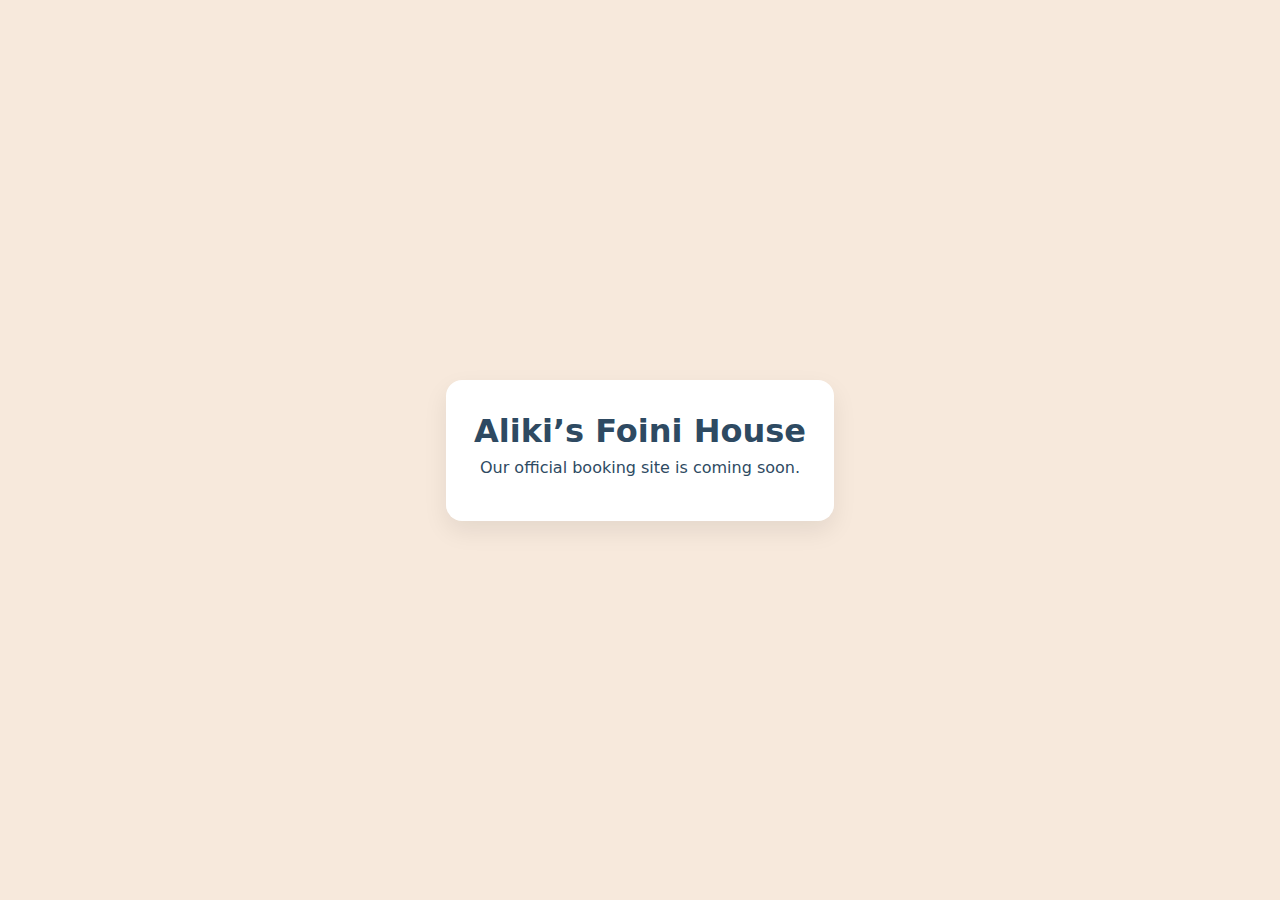
<file: index.html>
<!DOCTYPE html>
<html lang="en">
<head>
  <meta charset="utf-8" />
  <meta name="viewport" content="width=device-width, initial-scale=1" />
  <title>Aliki's Foini House</title>
  <style>
    body{margin:0;font-family:Inter,system-ui,-apple-system,Segoe UI,Roboto,Arial,sans-serif;background:#F7E9DC;color:#2E4A62;display:grid;place-items:center;min-height:100vh}
    .card{padding:32px 28px;border-radius:16px;background:#fff;box-shadow:0 10px 25px rgba(0,0,0,.08);text-align:center}
    h1{margin:0 0 8px 0}
    p{margin:0 0 12px 0}
  </style>
</head>
<body>
  <div class="card">
    <h1>Aliki’s Foini House</h1>
    <p>Our official booking site is coming soon.</p>
  </div>
</body>
</html>
</file>
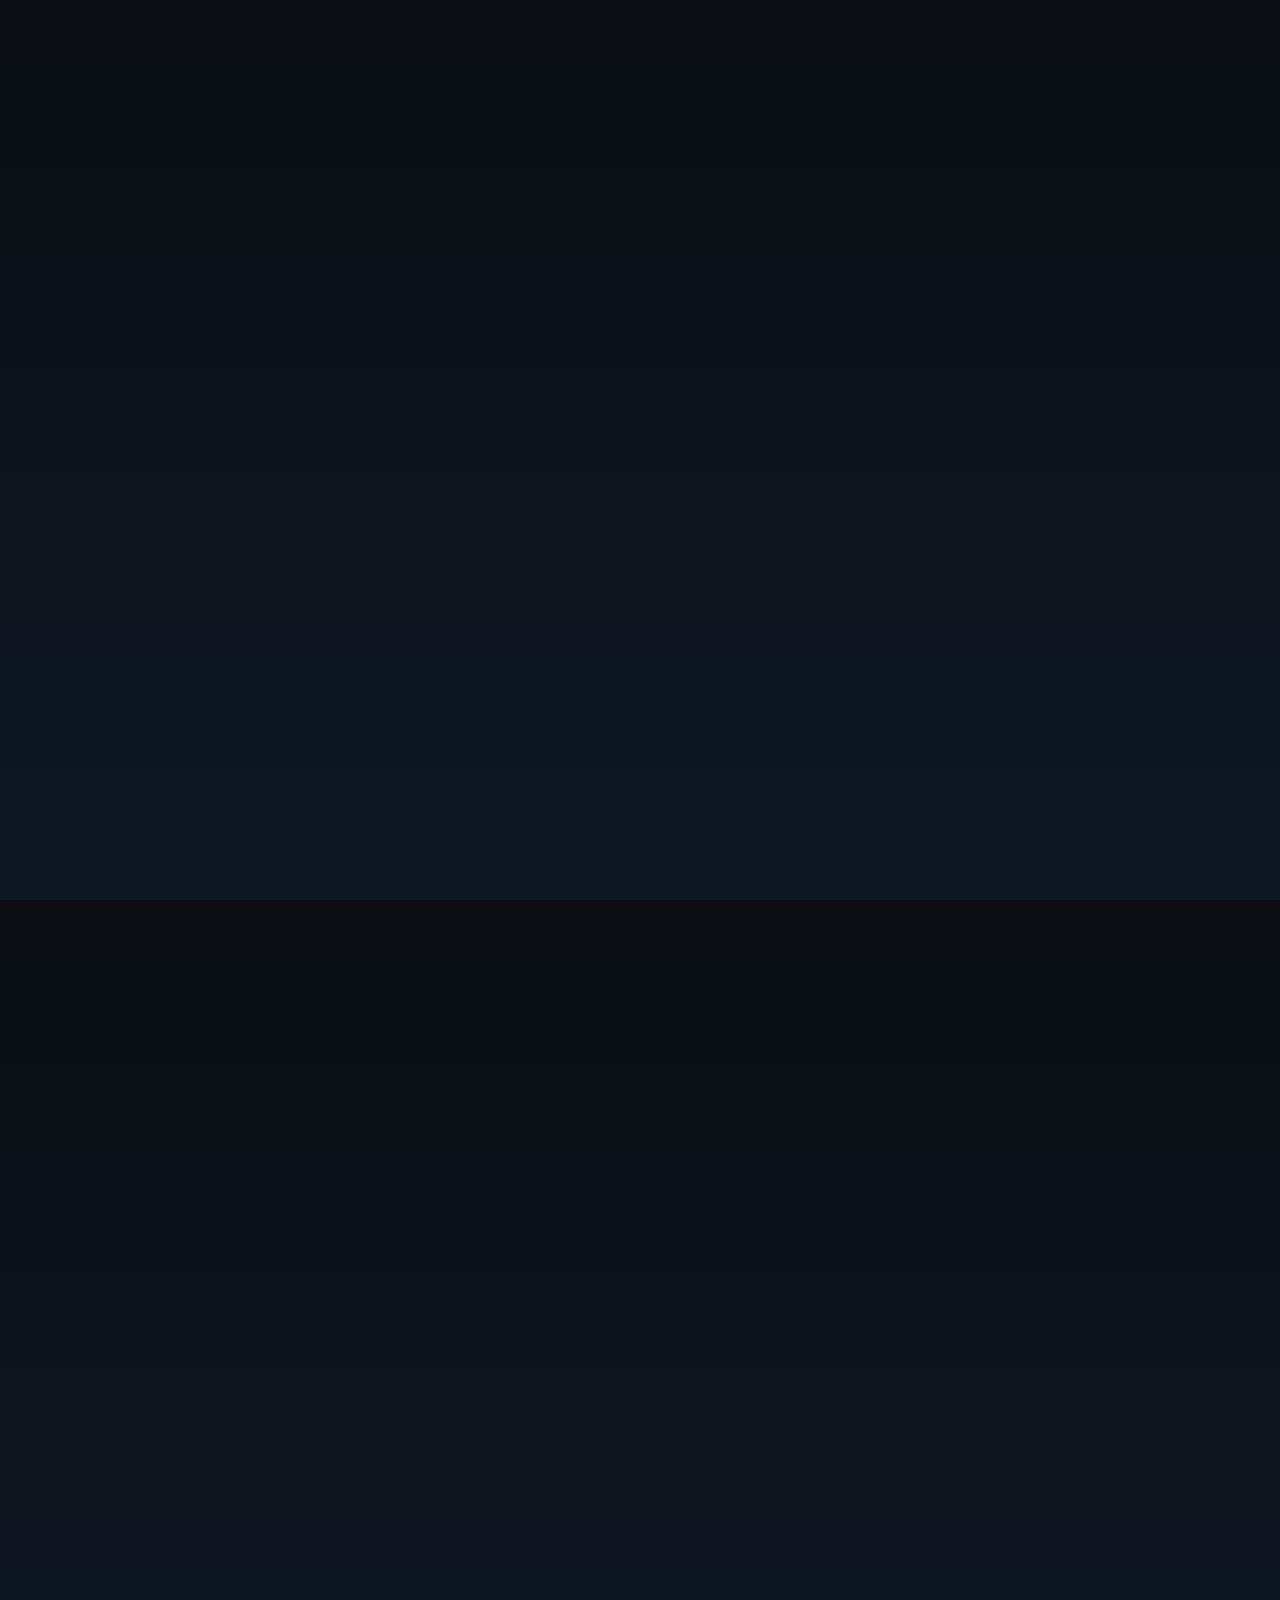
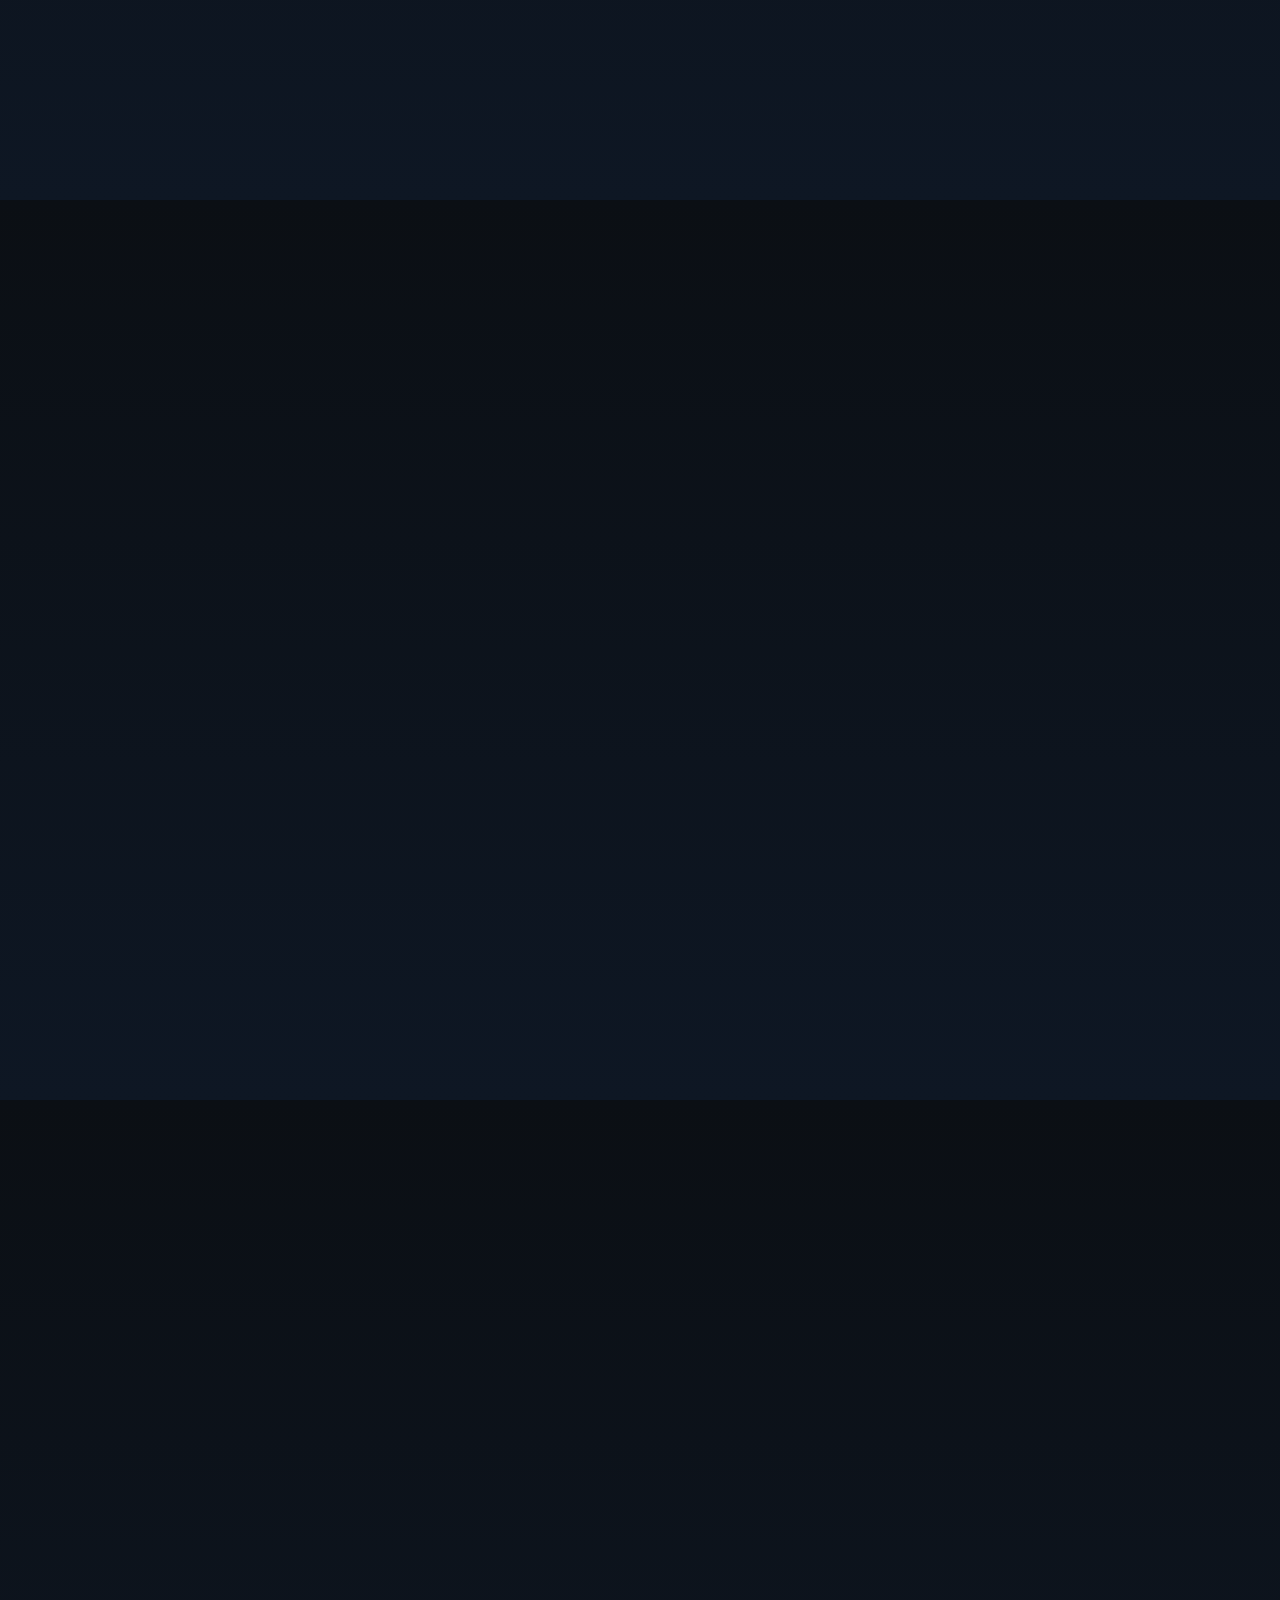
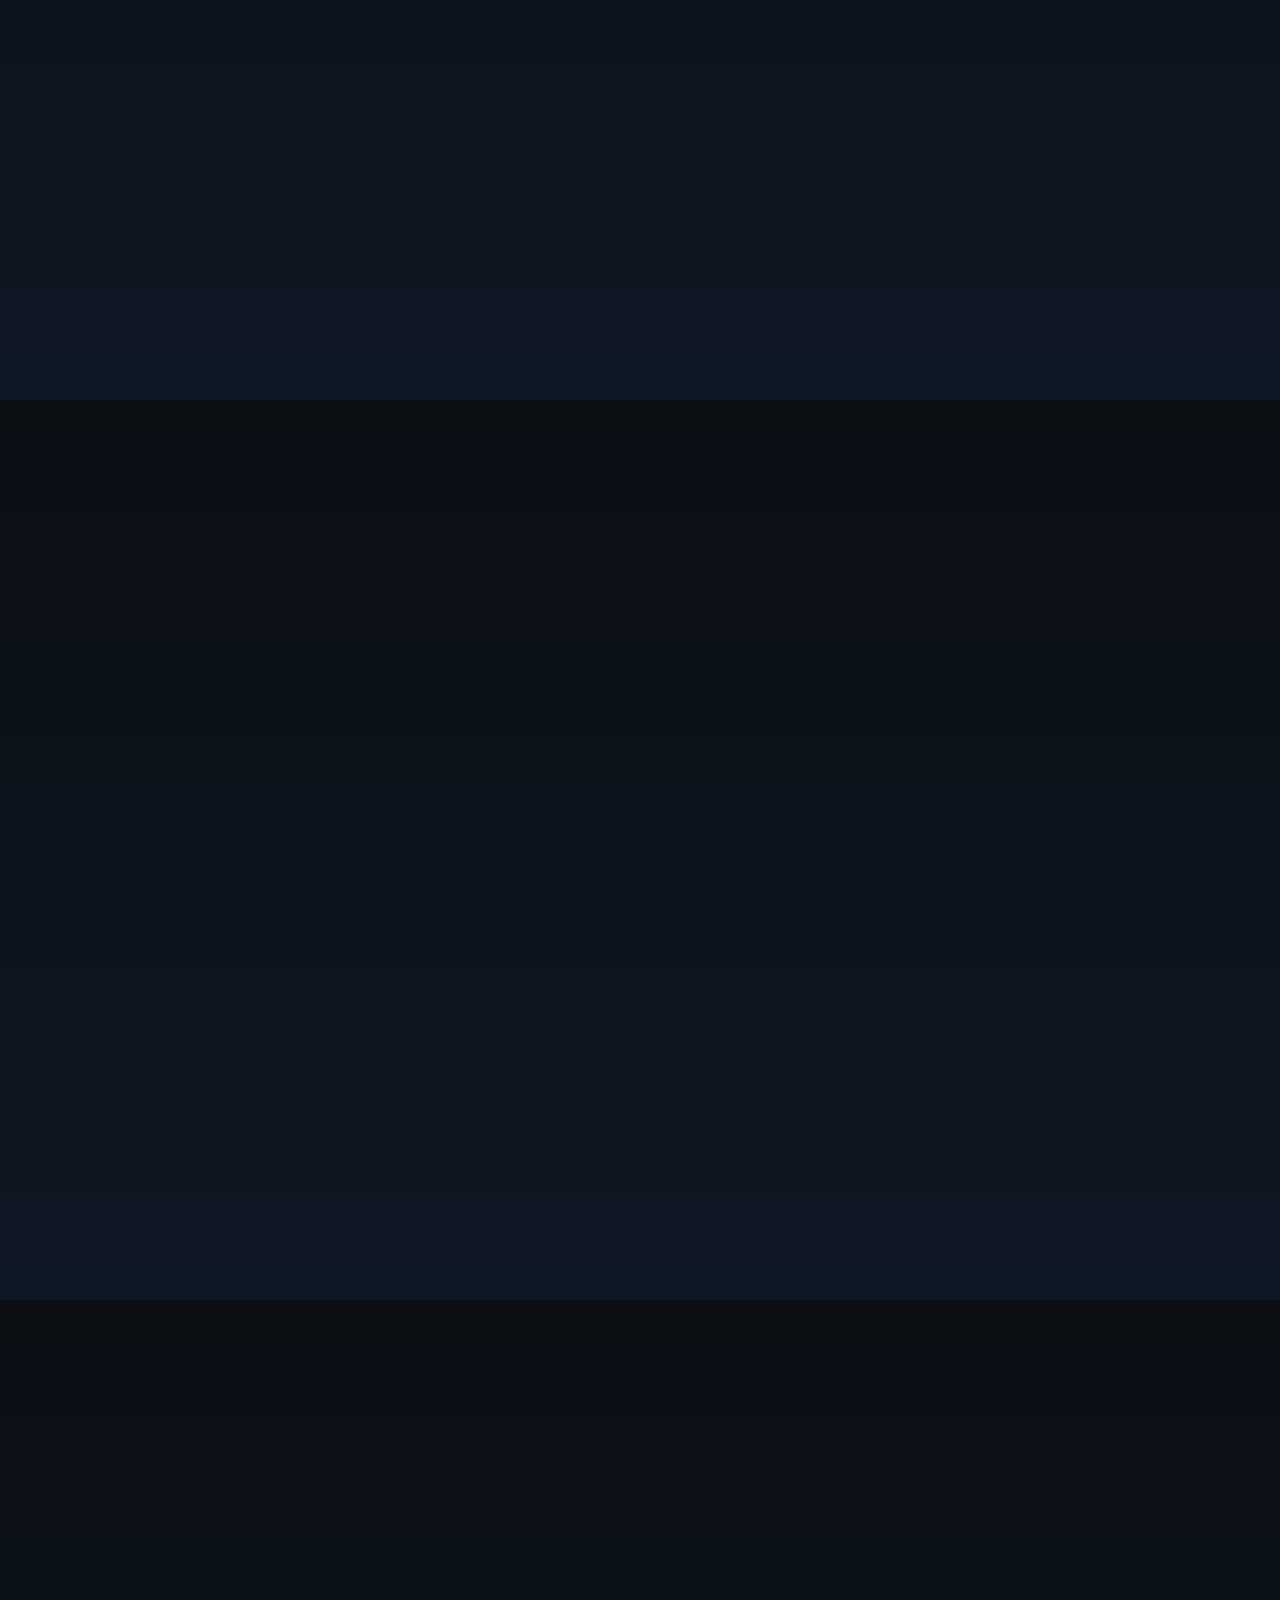
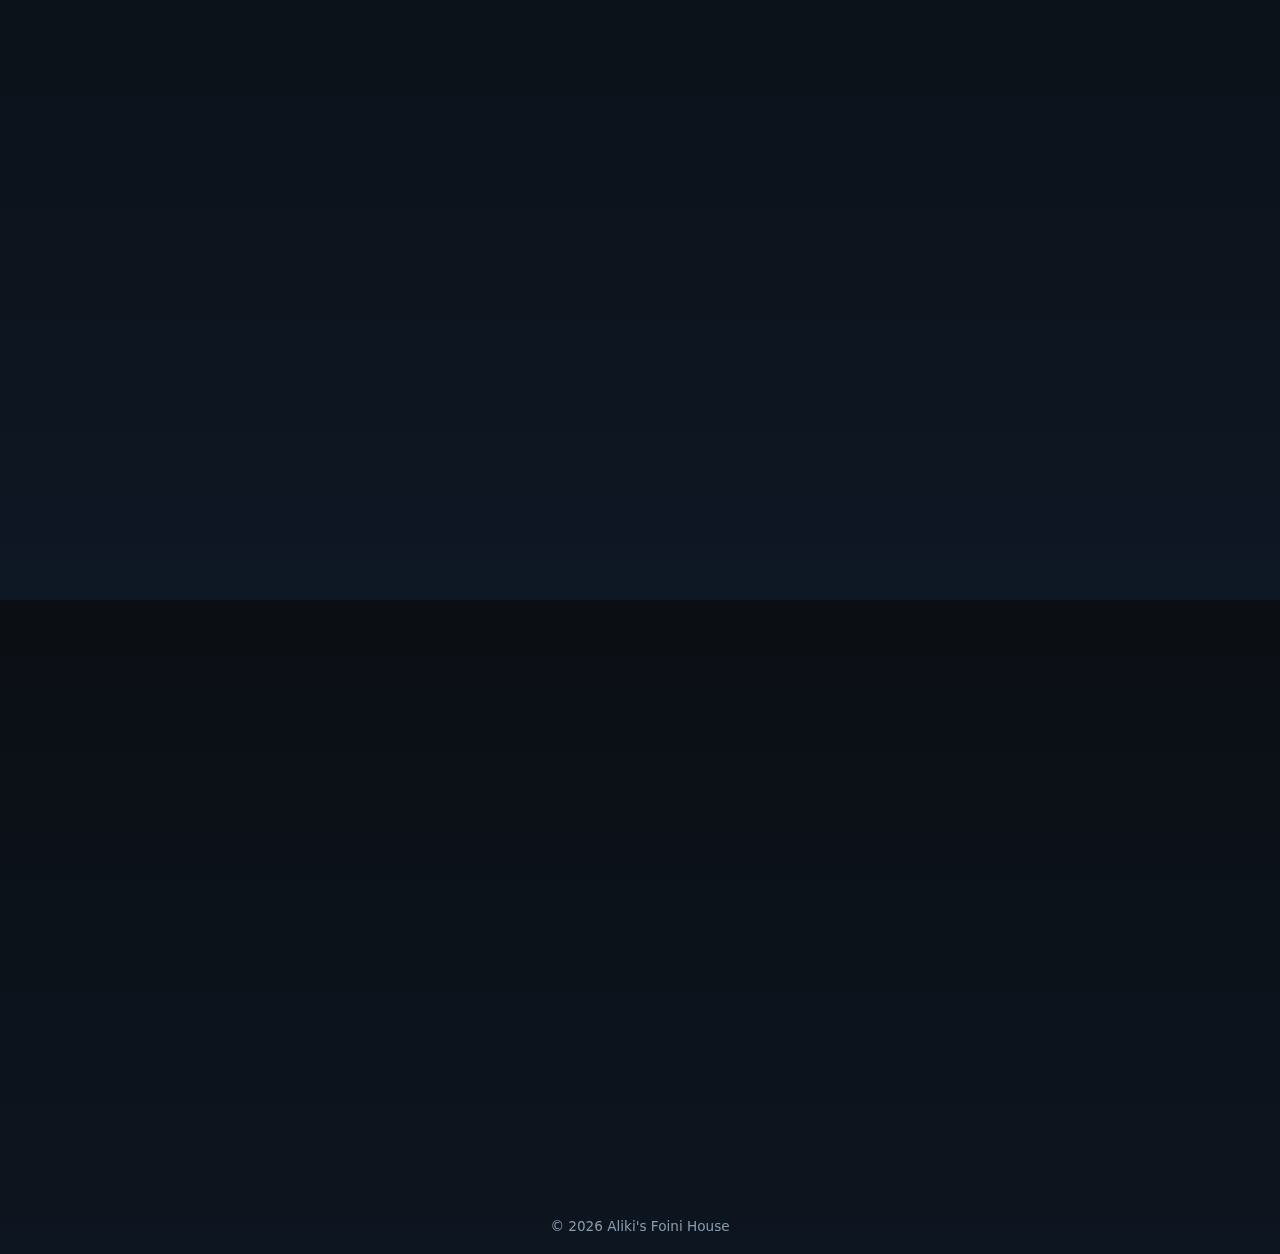
<file: public/index.html>
<!DOCTYPE html>
<html lang="en">
<head>
  <meta charset="utf-8" />
  <meta http-equiv="Content-Security-Policy"
      content="
        default-src 'self';
        img-src 'self' data: https:;
        style-src 'self' 'unsafe-inline' https://fonts.googleapis.com;
        font-src https://fonts.gstatic.com;
        script-src 'self' 'unsafe-inline';
        connect-src 'self' https://www.googleapis.com;
        frame-src https://calendar.google.com;">
  <meta name="viewport" content="width=device-width, initial-scale=1" />
  <title>Aliki's Foini House — Welcome</title>
  <meta name="description" content="Warm, family-run stay in Foini. See availability and book your visit." />
  <link rel="preconnect" href="https://fonts.googleapis.com">
  <link rel="preconnect" href="https://fonts.gstatic.com" crossorigin>
  <link href="https://fonts.googleapis.com/css2?family=Inter:wght@300;400;600;700&display=swap" rel="stylesheet">
  <link rel="stylesheet" href="assets/styles.css">
  <link rel="icon" href="assets/favicon.svg" type="image/svg+xml">
  <style>
    .external-links-inline {
      display: inline-flex;
      gap: 12px;
      margin-left: 20px;
      vertical-align: middle;
    }
    .external-links-inline a {
      padding: 4px 10px;
      border-radius: 20px;
      background: var(--brand);
      color: #000;
      font-weight: 600;
      font-size: 0.85rem;
      text-decoration: none;
      transition: background .2s ease, color .2s ease;
    }
    .external-links-inline a:hover {
      background: var(--accent-warm);
      color: #fff;
    }
  </style>
</head>
<body>
  <div class="container">

    <!-- ✅ Shared navigation -->
    <div id="nav-placeholder"></div>
    <script src="src/ui/nav.js"></script>

    <section class="hero fade-in section">
      <div class="media" role="img" aria-label="Exterior view of Aliki's Foini House"></div>
      <div class="copy">
        <h2>Stay at Aliki's Foini House</h2>
        <p class="muted">
          Peaceful, cozy, and close to nature. Perfect for couples, families, and small groups.
          Walk to waterfalls and traditional tavernas.
        </p>
        <div class="badges">
          <span class="badge">Wi-Fi</span>
          <span class="badge">Fireplace</span>
          <span class="badge">Electrical Heating Units</span>
          <span class="badge">Air-conditioning</span>
          <span class="badge-orange">Free Public Parking</span>
          <span class="badge-orange">Center of the Village</span>
          <span class="badge">Flat-Screen TV</span>  
          <span class="badge">Private Bathroom</span>
          <span class="badge">Kitchenette</span>
          <span class="badge-orange">Yard with BBQ</span>
          <span class="badge-orange">Fire-extinguishers</span>
          <span class="badge">CCTV outside of property</span>
        </div>
        <div class="cta">
          <a class="btn glow" href="booking.html">Check Availability & Book</a>
          <a class="btn" href="#availability">See Calendar</a>
        </div>
      </div>
    </section>

    <section class="card section fade-in">
      <header>
        <h2>
          About the House ⬇️➡️
          <!-- ✅ External links styled as buttons -->
          <span class="external-links-inline">
            <a href="https://maps.app.goo.gl/nEr3aF83xcKFFmax8?g_st=a" target="_blank" rel="noopener">📍 Google Maps</a>
            <a href="https://youtu.be/fVWs0uyL71I?si=SnHRh7PL1_xyhu4i" target="_blank" rel="noopener">▶️ Video Tour</a>
          </span>
        </h2>
      </header>
      <div class="content about-grid">

        <div class="about-gallery">
          <figure class="about-photo">
            <img src="assets/alikhs.jpg" loading="lazy">
            <figcaption>Welcome to Foini — a charming mountain village where nature meets tradition!</figcaption>
          </figure>

          <figure class="about-photo">
            <img src="assets/entrance.jpg" loading="lazy">
            <figcaption>Your cozy escape — Aliki's House, where comfort greets you at the gate</figcaption>
          </figure>
        </div>

        <div>
          <div class="section-block">
            <h3 class="muted">📍 Location</h3>
            <p class="muted">Close to the heart of Foini village…</p>
            <ul class="muted feature-list">
              <li>Small supermarkets, cafés & tavernas around the village</li>
              <li>AlfaMega supermarket ≈ 13 minutes by car</li>
              <li>Plenty of public parking nearby</li>
              <li>Quiet area, yet close to the village center</li>
            </ul>
          </div>

          <div class="section-block">
            <h3 class="muted">🗺 Nearby & Distances</h3>
            <ul class="muted feature-list">
              <li>Kato Platres & Rope Park: ≈ 3 minutes</li>
              <li>Troodos Square: ≈ 15 minutes</li>
              <li>Chantara Waterfall: ≈ 5 minutes by car</li>
              <li>Historic UNESCO stone bridge: &lt; 1 minute walk</li>
            </ul>
          </div>

          <div class="section-block">
            <h3 class="muted">⛰ The House & Amenities (≈ 80 m²)</h3>
            <p class="muted">Furnished home with mountain views…</p>
            <ul class="muted feature-list columns">
              <li>Fireplace</li><li>BBQ area</li><li>Grapevine-shaded yard</li><li>Flat-screen TV</li>
              <li>Kitchenette</li><li>Coffee machine</li><li>Gas + electric cooker</li><li>Fridge</li>
              <li>Washing machine</li><li>Brand-new A/C</li><li>Central heating</li><li>Private bathroom</li>
              <li>Public parking nearby</li><li>Quiet neighbours</li><li>Fire extinguishers</li><li>CCTV (exterior)</li>
            </ul>
          </div>

          <div class="section-block">
            <h3 class="muted">🗒 Utilities</h3>
            <p class="muted">Potable water sourced from the mountain river.</p>
          </div>

          <div class="section-block">
            <h3 class="muted">💳 Access</h3>
            <p class="muted">Self check-in via lockbox. Code provided before arrival.</p>
          </div>

          <div class="section-block">
            <h3 class="muted">📲 Contact details</h3>
            <p class="muted">Alice Christou, +357-99087980<br>Email: alicechristou30@yahoo.com</p>
          </div>
        </div>
      </div>
    </section>

    <section class="section fade-in">
      <h3>Gallery</h3>
      <div class="gallery" aria-label="Photo gallery">
        <div class="thumb"><img src="assets/image_1.jpg" alt="Veranda"></div>
        <div class="thumb"><img src="assets/image_2.jpg" alt="Image 3"></div>
        <div class="thumb"><img src="assets/image_3.jpg" alt="Image 4"></div>
        <div class="thumb"><img src="assets/image_4.jpg" alt="Image 6"></div>
        <div class="thumb"><img src="assets/image_5.jpg" alt="Image 5"></div>
        <div class="thumb"><img src="assets/image_6.jpg" alt="Image 7"></div>
        <div class="thumb"><img src="assets/image_7.jpg" alt="Aliki’s House — interior 1" loading="lazy"></div>
        <div class="thumb"><img src="assets/image_8.jpg" alt="Aliki’s House — interior 2" loading="lazy"></div>
        <div class="thumb"><img src="assets/image_9.jpg" alt="Bedroom" loading="lazy"></div>
        <div class="thumb"><img src="assets/image_10.jpg" alt="Kitchenette" loading="lazy"></div>
        <div class="thumb"><img src="assets/image_11.jpg" alt="Yard & BBQ" loading="lazy"></div>
        <div class="thumb"><img src="assets/image_12.jpg" alt="Village view" loading="lazy"></div>
      </div>
    </section>

    <section class="section fade-in" id="availability">
      <h3>Availability (Read-only)</h3>
      <div class="calendar-wrap">
        <iframe 
          src="https://calendar.google.com/calendar/embed?src=12d83c400cfde66e595091c3de709ebe845cfadcb3b80022c22f1130fac1a281%40group.calendar.google.com&ctz=Asia/Nicosia" 
          style="border:0" 
          width="100%" 
          height="600" 
          frameborder="0" 
          scrolling="no">
        </iframe>
      </div>
      <div class="cta" style="margin-top:12px">
        <a class="btn" href="booking.html">Open Booking Page</a>
      </div>
    </section>

    <footer class="site fade-in" role="contentinfo">
      © <span id="year"></span> Aliki's Foini House
    </footer>
  </div>

  <script>
    document.getElementById('year').textContent = new Date().getFullYear();
  </script>
</body>
</html>
</file>
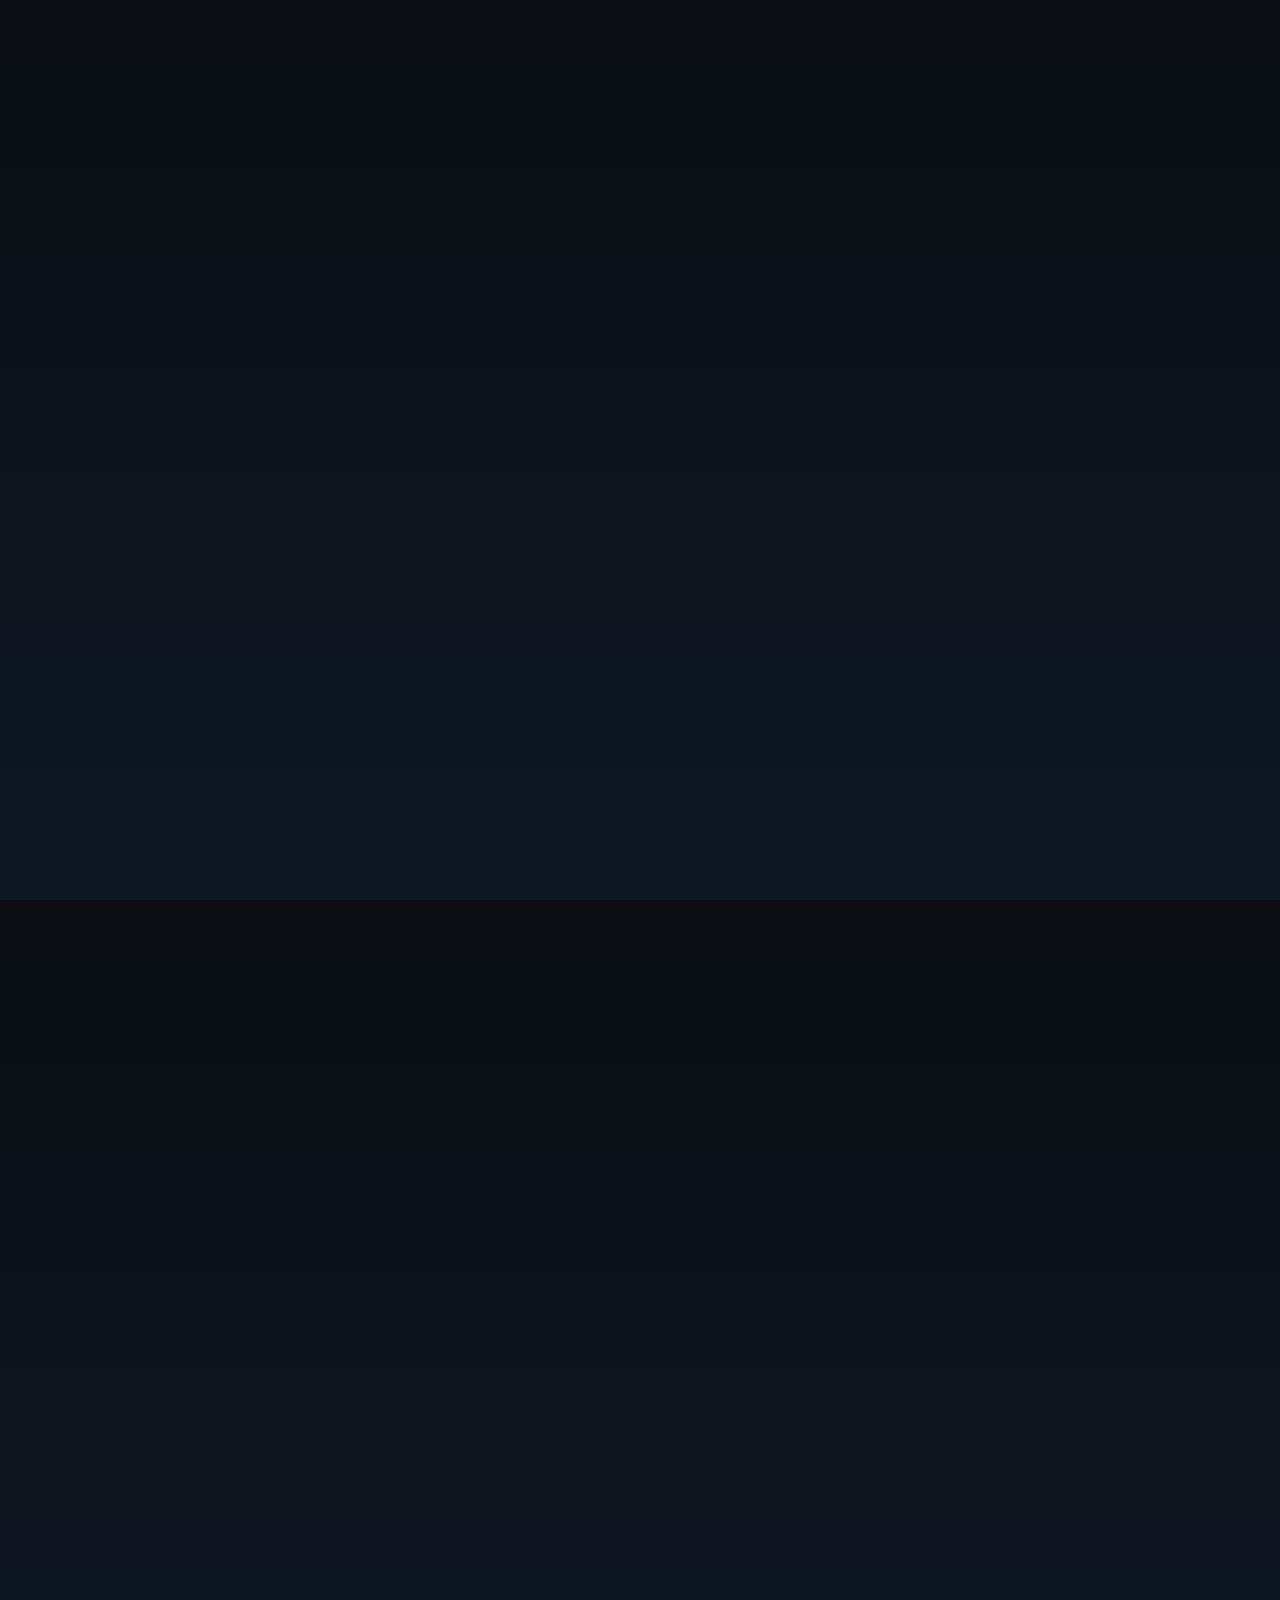
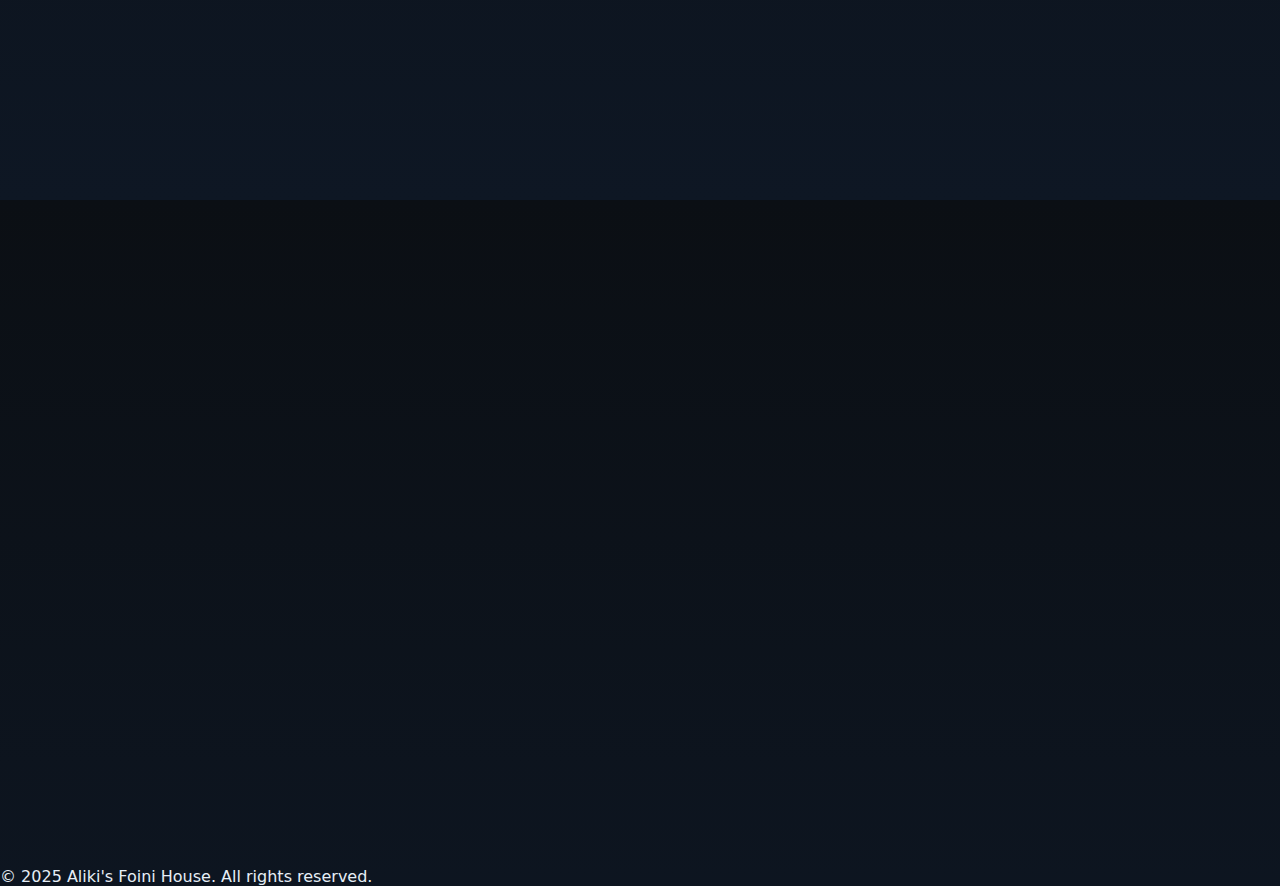
<file: public/about.html>
<!DOCTYPE html>
<html lang="en">
<head>
  <meta charset="utf-8" />
  <meta name="robots" content="noindex, nofollow">
  <meta http-equiv="Content-Security-Policy"
        content="
          default-src 'self';
          img-src 'self' data: https:;
          style-src 'self' 'unsafe-inline' https://fonts.googleapis.com;
          font-src https://fonts.gstatic.com;
          script-src 'self' 'unsafe-inline';
          connect-src 'self' https://www.googleapis.com;
          frame-src https://calendar.google.com;">
  <meta name="viewport" content="width=device-width, initial-scale=1" />
  <title>About Us — Aliki's Foini House</title>
  <link rel="stylesheet" href="assets/styles.css" />
  <style>
    .about-section {
      margin: 50px auto;
      max-width: 1100px;
      background: var(--card);
      border-radius: 16px;
      box-shadow: 0 6px 20px rgba (0,0,0,.15);
    }
    .about-section h2 {
      font-size: 2rem;
      padding: 30px;
      margin-bottom: 20px;
      color: var(--brand);
      text-align: center;
    }
    .about-section p {
      font-size: 1.1rem;
      line-height: 1.8;
      margin-bottom: 18px;
      text-align: justify;
    }

    /* Reviews gallery */
    .reviews {
      margin-top: 40px;
    }
    .reviews h3 {
      font-size: 1.6rem;
      margin-bottom: 20px;
      color: var(--brand);
      text-align: center;
    }
    .review-gallery {
      display: grid;
      grid-template-columns: repeat(auto-fit,minmax(260px,1fr));
      gap:20px;
      margin-top:24px;
    }
    .review-gallery img {
      width: 100%;
      height: auto;
      border-radius: 12px;
      box-shadow:0 6px 18px rgba(0,0,0,.2);
      background: #fff;
      display: block;
    }
    .review-gallery img:hover {
      transform: scale(1.03);
    }
  </style>
</head>
<body>
  <!-- ✅ Shared nav -->
  <div id="nav-placeholder"></div>
  <script src="src/ui/nav.js"></script>

  <main class="content">
    <section class="about-section fade-in card">
      <h2>About Us</h2>
      <p><strong>The Christou family!</strong> Your hosts: Alice and Afxentis, we live in Larnaca, although we have the mountains in our veins...</p>

      <p>We were searching for a small but solid property, affordable, with plenty of tourist activities nearby so we could keep our 2 children entertained, good neighbours and friendly villagers — and we are blessed to have found our Foini escape...</p>

      <p>Every time we arrive at Foini, we get a full recharge from the air of the mountains, people, nature and we are captivated by the beauty of the untouched countryside...</p>

      <p>Exceptionally peaceful and ideal for up to 4 guests, small families or couples that just want their own space for a while.</p>

      <p>We have so much enjoyed welcoming guests and have been thrilled to know they have felt the peace and recharging of Foini and depart with such fond memories...</p>

      <p>We know that being here is our destiny and we hope you will decide to join us.</p>
    </section>

    <section class="reviews fade-in card">
      <h3>What Our Guests Say</h3>
      <div class="review-gallery">
        <!-- Replace these with your 13–14 review images -->
        <img src="assets/reviews/rev_1.jpg" alt="Guest review 1">
        <img src="assets/reviews/rev_2.jpg" alt="Guest review 2">
        <img src="assets/reviews/rev_3.jpg" alt="Guest review 3">
        <img src="assets/reviews/rev_4.jpg" alt="Guest review 4">
        <img src="assets/reviews/rev_5.jpg" alt="Guest review 5">
        <img src="assets/reviews/rev_6.jpg" alt="Guest review 6">
        <img src="assets/reviews/rev_7.jpg" alt="Guest review 7">
        <img src="assets/reviews/rev_8.jpg" alt="Guest review 8">
        <img src="assets/reviews/rev_9.jpg" alt="Guest review 9">
        <img src="assets/reviews/rev_10.jpg" alt="Guest review 10">
        <img src="assets/reviews/rev_11.jpg" alt="Guest review 11">
        <img src="assets/reviews/rev_12.jpg" alt="Guest review 12">
        <img src="assets/reviews/rev_13.jpg" alt="Guest review 13">
        <img src="assets/reviews/rev_14.jpg" alt="Guest review 14">
        <img src="assets/reviews/rev_15.jpg" alt="Guest review 15">
        <img src="assets/reviews/rev_16.jpg" alt="Guest review 16">
        
      </div>
    </section>
  </main>

  <footer class="footer">
    <p>&copy; 2025 Aliki's Foini House. All rights reserved.</p>
  </footer>
</body>
</html>
</file>
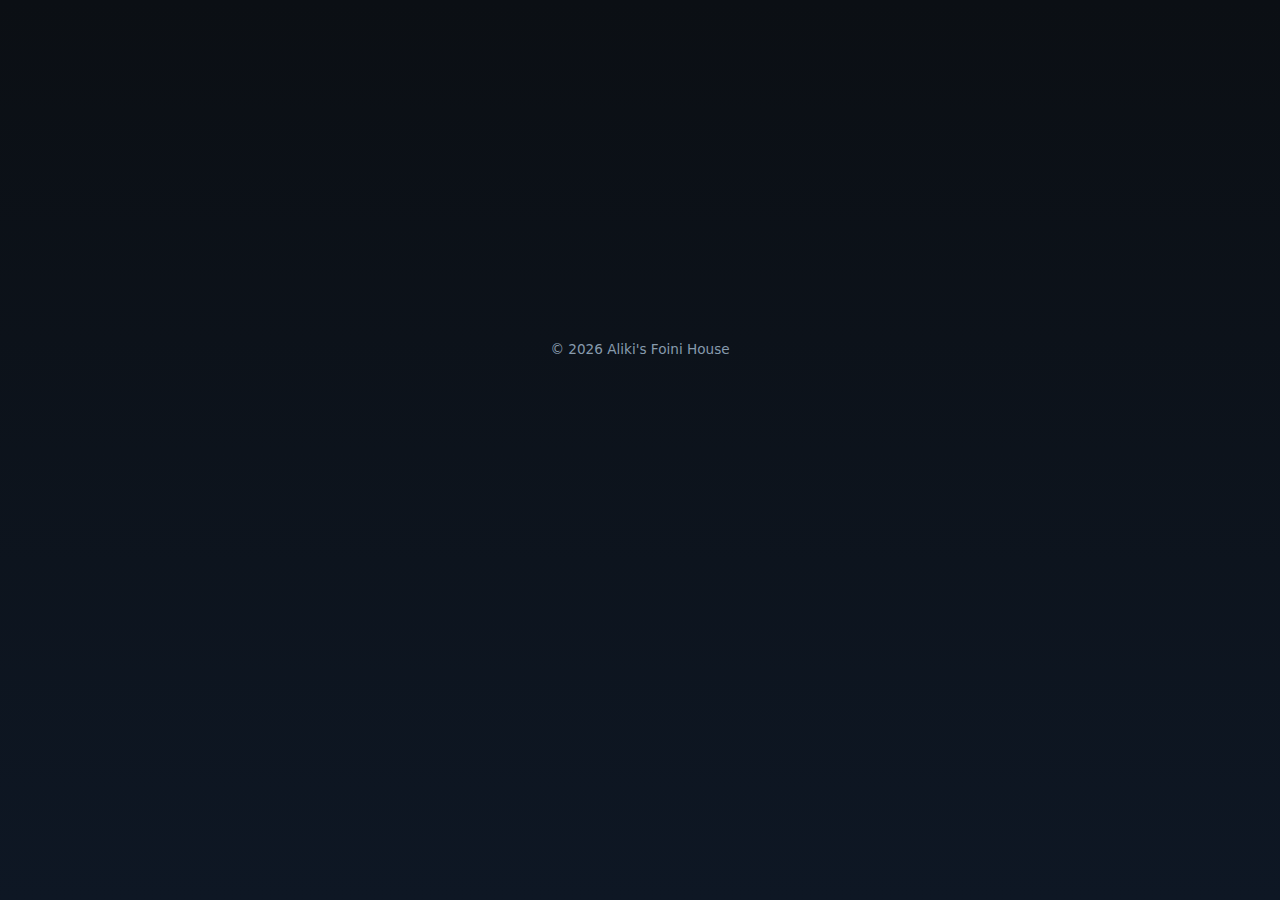
<file: public/booking-confirmation.html>
<!DOCTYPE html>
<html lang="en">
<head>
  <meta charset="utf-8" />
  <meta name="robots" content="noindex, nofollow">
  <meta http-equiv="Content-Security-Policy"
      content="
        default-src 'self';
        img-src 'self' data: https:;
        style-src 'self' 'unsafe-inline' https://fonts.googleapis.com;
        font-src https://fonts.gstatic.com;
        script-src 'self' 'unsafe-inline';
        connect-src 'self' https://www.googleapis.com;
        frame-src https://calendar.google.com;">
  <meta name="viewport" content="width=device-width, initial-scale=1" />
  <title>Booking Confirmation — Aliki's Foini House</title>
  <meta name="description" content="Your booking request has been received by Aliki's Foini House." />
  <link rel="preconnect" href="https://fonts.googleapis.com">
  <link rel="preconnect" href="https://fonts.gstatic.com" crossorigin>
  <link href="https://fonts.googleapis.com/css2?family=Inter:wght@300;400;600;700&display=swap" rel="stylesheet">
  <link rel="stylesheet" href="assets/styles.css">
  <link rel="icon" href="assets/favicon.svg" type="image/svg+xml">
</head>

<body>
  <div class="container">
    <!--  Shared navigation -->
<div id="nav-placeholder"></div>
<script src="src/ui/nav.js"></script>

    <section class="section fade-in card">
      <header><h2>Thank you!</h2></header>
      <div class="content">
        <p>Your booking request was sent successfully. We’ll contact you soon.</p>
        <div class="cta"><a class="btn" href="index.html">Back to Home</a></div>
      </div>
    </section>
    <footer class="site fade-in" role="contentinfo">© <span id="year"></span> Aliki's Foini House</footer>
  </div>
  <script>document.getElementById('year').textContent = new Date().getFullYear();</script>
</body>
</html>
</file>
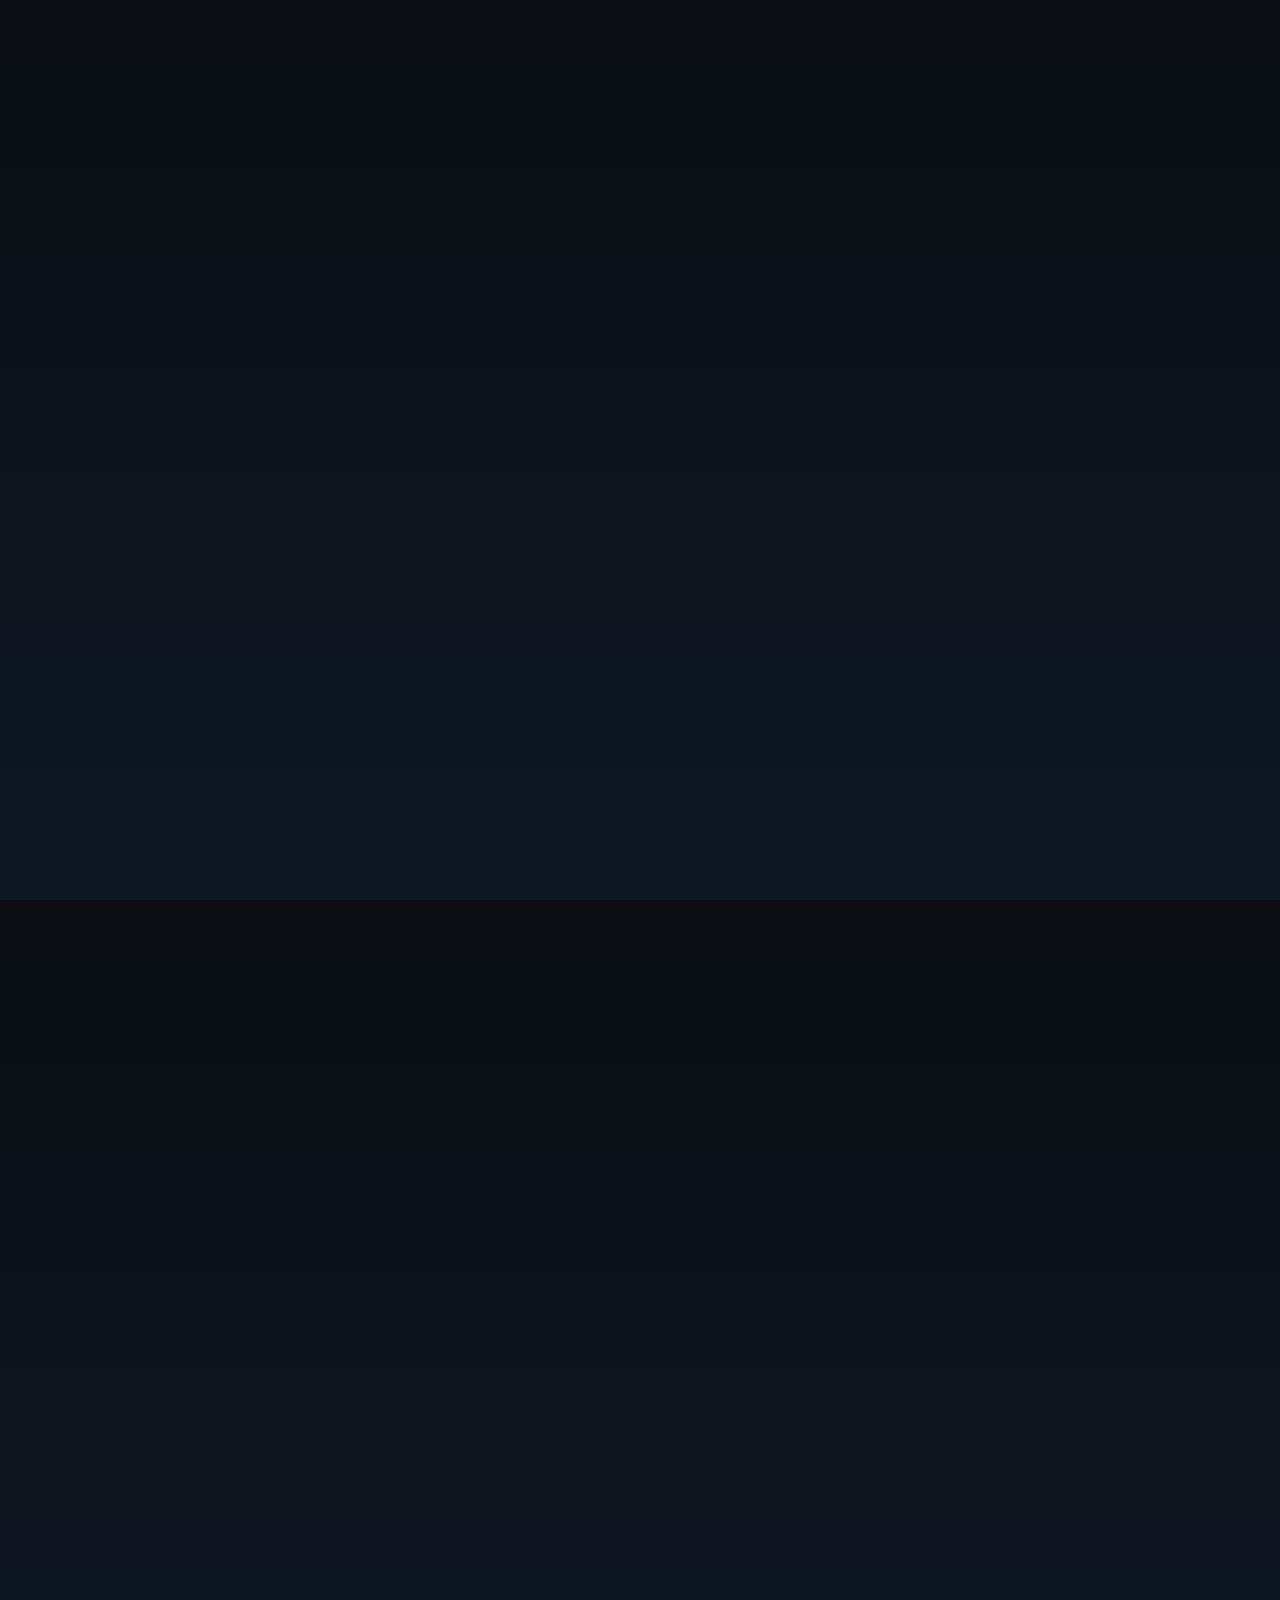
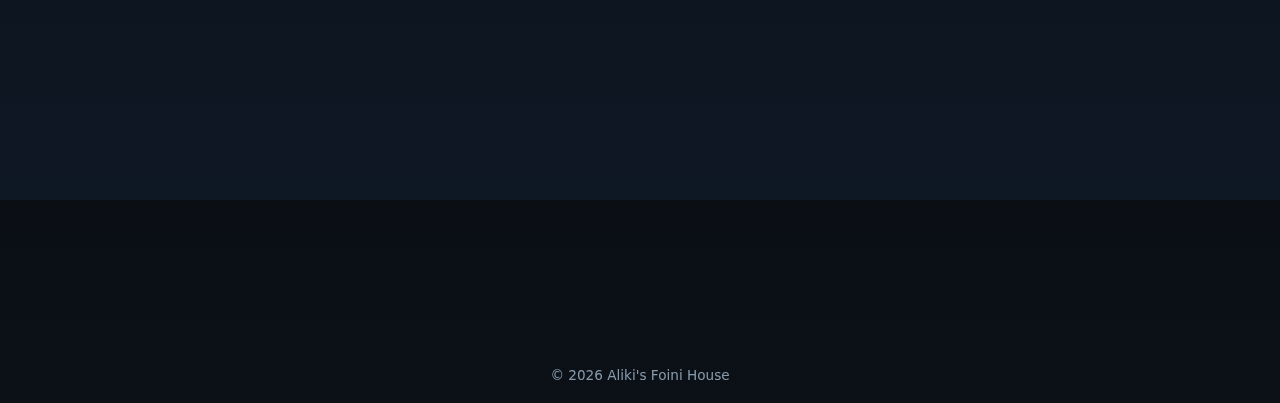
<file: public/booking.html>
<head>
  <meta charset="utf-8" />
  <meta name="robots" content="noindex, nofollow">
  <meta http-equiv="Content-Security-Policy"
      content="
        default-src 'self';
        img-src 'self' data: https:;
        style-src 'self' 'unsafe-inline' https://fonts.googleapis.com;
        font-src https://fonts.gstatic.com;
        script-src 'self' 'unsafe-inline';
        connect-src 'self' https://www.googleapis.com;
        frame-src https://calendar.google.com;">
  <meta name="viewport" content="width=device-width, initial-scale=1" />
  <title>Bookings — Aliki's Foini House</title>
  <meta name="description" content="Check availability and request a booking." />
  <link rel="preconnect" href="https://fonts.googleapis.com">
  <link rel="preconnect" href="https://fonts.gstatic.com" crossorigin>
  <link href="https://fonts.googleapis.com/css2?family=Inter:wght@300;400;600;700&display=swap" rel="stylesheet">
  <link rel="stylesheet" href="assets/styles.css">
  <link rel="icon" href="assets/favicon.svg" type="image/svg+xml">
  <style>
    .modal-overlay {
      position: fixed; inset: 0; background: rgba(0,0,0,.45);
      display: grid; place-items: center; z-index: 1000;
    }
    .modal-overlay[hidden] { display: none !important; }
    .modal {
      background: var(--panel);
      color: var(--text);
      border-radius: 16px;
      width: min(720px, 92vw);
      max-height: 88vh;
      box-shadow: 0 10px 30px rgba(0,0,0,.2);
      display: flex;
      flex-direction: column;
    }
    .modal-header {
      display: flex;
      align-items: center;
      justify-content: space-between;
      padding: 16px 20px;
      border-bottom: 1px solid rgba(0,0,0,.08);
      color: var(--text);
    }

    .modal-body {
      padding: 0 20px 16px;
      display: flex;
      flex-direction: column;
      gap: 12px;
      color: var(--text);
    }
    .modal-scroll {
      padding: 12px 0;
      overflow: auto;
      max-height: 55vh;
      border-bottom: 1px solid rgba(0,0,0,.08);
      color: var(--text);
    }
    .modal-actions { display: flex; gap: 10px; padding-top: 12px; }
    .modal-close { background: transparent; border: 0; font-size: 22px; line-height: 1; cursor: pointer; }
    .btn.outline { background: transparent; border: 1px solid currentColor; }
    #accept-terms[disabled] { opacity: .5; cursor: not-allowed; }
    @media (max-width: 520px) { .modal { width: 95vw; } }
    /* Terms & Conditions styling */
    .terms-link {
      color: var(--brand);
      font-weight: 600;
      text-decoration: underline;
      cursor: pointer;
      transition: color .2s ease;
    }
    .terms-link:hover {
      color: var(--accent-warm);
    }

    .info-icon {
      margin-left: 4px;
      font-size: 0.9rem;
      color: var(--muted);
      cursor: help;
    }

    #terms-status {
      margin-top: 6px;
      font-size: .9rem;
      color: var(--tangerine);
      font-weight: 500;
    }
    :root[data-theme="dark"] .modal,
    :root[data-theme="dark"] .modal-header,
    :root[data-theme="dark"] .modal-body,
    :root[data-theme="dark"] .modal-scroll {
      border-color: rgba(255,255,255,.1);
    }

    /* House Rules info box */
    .house-rules {
      background: var(--card);
      border-radius: var(--radius);
      padding: 16px 20px;
      margin: 20px 0;
      box-shadow: var(--shadow);
    }
    .house-rules h3 {
      margin-top: 0;
      font-size: 1.2rem;
      color: var(--brand);
    }
    .house-rules ul {
      margin: 0;
      padding-left: 20px;
    }
    .house-rules li {
      margin-bottom: 6px;
    }
  </style>
</head>

<body>
  <div class="container">
    <!-- Shared navigation -->
    <div id="nav-placeholder"></div>
    <script src="src/ui/nav.js"></script>

    <div class="section fade-in card" aria-labelledby="calendar-heading">
      <header><h2 id="calendar-heading">Availability Calendar</h2></header>
      <div class="content">
        <div class="calendar-wrap">
          <iframe 
            src="https://calendar.google.com/calendar/embed?src=12d83c400cfde66e595091c3de709ebe845cfadcb3b80022c22f1130fac1a281%40group.calendar.google.com&ctz=Asia/Nicosia" 
            style="border:0" 
            width="100%" 
            height="600" 
            frameborder="0" 
            scrolling="no">
          </iframe>
        </div>
        <p class="helper" style="margin-top:10px">Days marked with blank also count as booked.</p>
      </div>
    </div>

    <section class="section fade-in card" aria-labelledby="form-heading">
      <header><h2 id="form-heading">Booking Request</h2></header>
      <div class="content">

        <!-- House Rules Info Box -->
        <section class="house-rules">
          <h3>House Rules</h3>
          <ul>
            <li>No pets allowed</li>
            <li>No children under 5 years old</li>
            <li>Maximum 4 persons per booking</li>
            <li>Minimum stay: 2 nights</li>
          </ul>
        </section>

        <form
          method="POST"
          action="https://booking-handler.christoschristou2004.workers.dev/booking"
          id="booking-form"
        >
          <div class="row two">
            <div>
              <label for="name">Full name</label>
              <input id="name" name="name" type="text" autocomplete="name" required />
            </div>
            <div>
              <label for="phone">Phone</label>
              <input id="phone" name="phone" type="tel" autocomplete="tel" required />
            </div>
          </div>

          <div class="row two">
            <div>
              <label for="email">Email</label>
              <input id="email" name="email" type="email" autocomplete="email" required />
            </div>
            <div>
              <label for="guests">Guests</label>
              <input id="guests" name="guests" type="number" min="1" max="4" value="2" required />
            </div>
          </div>

          <div class="row two">
            <div>
              <label for="checkin-time">Check-in time</label>
              <input id="checkin-time" name="checkin_time" type="time" value="13:00" readonly />
            </div>
            <div>
              <label for="checkout-time">Check-out time</label>
              <input id="checkout-time" name="checkout_time" type="time" value="11:00" readonly />
            </div>
          </div>

          <div class="row two">
            <div>
              <label for="checkin">Check-in</label>
              <input id="checkin" name="checkin" type="date" required />
            </div>
            <div>
              <label for="checkout">Check-out</label>
              <input id="checkout" name="checkout" type="date" required />
            </div>
          </div>

          <div>
            <label for="message">Message (optional)</label>
            <textarea id="message" name="message" placeholder="Any questions or special requests?"></textarea>
          </div>

          <div class="consent-block">
            <label class="helper right-check">
              <span class="consent-text">I agree you can contact me about this request.</span>
              <input type="checkbox" name="consent" required />
            </label>
          </div>

          <!-- Rules confirmation -->
          <div class="consent-block">
            <label class="helper right-check">
              <span class="consent-text">I confirm: no pets, no children under 5, max 4 guests, min 2 nights.</span>
              <input type="checkbox" name="consent" required />
            </label>
          </div>

          <!-- Terms acceptance (modal-trigger + hidden field) -->
          <div class="terms-block">
            <label class="helper">
              <input type="hidden" name="terms" id="terms-accepted" value="">
              By submitting, you agree to our
              <a href="#" id="open-terms" class="terms-link">Terms &amp; Conditions</a>
              <span class="info-icon" title="Click to read the Terms &amp; Conditions">ℹ️</span>.
            </label>
            <div id="terms-status" aria-live="polite">
              You must read and accept the Terms &amp; Conditions.
            </div>
          </div>

          <button class="btn" type="submit">Send Booking Request</button>
          <div id="terms-error" class="error-msg" role="alert" hidden>
            Please read and accept the Terms &amp; Conditions before sending.
          </div>

          <div class="helper">As soon as the form has been submitted we’ll respond shortly.</div>
        </form>
      </div>
    </section>

    <footer class="site fade-in" role="contentinfo">© <span id="year"></span> Aliki's Foini House</footer>
  </div>

  <!-- Terms & Conditions Modal -->
  <div id="terms-modal" class="modal-overlay" hidden>
    <div class="modal" role="dialog" aria-modal="true" aria-labelledby="tandc-title">
      <header class="modal-header">
        <h3 id="tandc-title">Terms &amp; Conditions</h3>
        <button type="button" class="modal-close" id="close-terms" aria-label="Close">&times;</button>
      </header>
      <div class="modal-body">
        <div class="modal-scroll" id="terms-scroll" tabindex="0" aria-describedby="tandc-title">
          <!-- YOUR TERMS CONTENT START -->
          <h4>Reservation Policy</h4>
          <ul>
            <li>Aliki's Foini House accommodates maximum 4 people (adults &amp; children in total).</li>
            <li>No pets allowed.</li>
            <li>No children under 5 years old.</li>
            <li>Proceeding with booking here is only a request for reservation. Confirmation and payment details will be emailed to you once the request is received.</li>
            <li>We only accept bank transfers.</li>
            <li>Minimum stay is 2 nights.</li>
            <li>You can arrive any day of the week.</li>
          </ul>

          <h4>Check-in / Check-out Policy</h4>
          <p>Check-in time is from <strong>13:00</strong> onwards, and check-out time is maximum by <strong>11:00</strong>. We are happy to accommodate earlier check-in and/or later check-out when possible and at no charge, but we can confirm this only two days before arrival/departure.</p>
          <p><strong>Early Check-in / Late Check-out Options:</strong> You can guarantee your preferred time by booking the additional day(s) and paying the daily fee.</p>

          <h4>Payment Details</h4>
          <ul>
            <li><strong>50%</strong> deposit to secure any booking.</li>
            <li>Remaining <strong>50%</strong> due <strong>7 days</strong> before arrival.</li>
          </ul>

          <h4>Cancellation Policy</h4>
          <ul>
            <li>Deposit is <strong>non-refundable</strong>.</li>
            <li>Entire amount is non-refundable for cancellations within <strong>30 days</strong> before arrival.</li>
          </ul>
          <p>Please have adequate travel insurance. If we must close the house for any emergency before your arrival we will provide a credit note or full refund. We are not liable for other costs from this action.</p>

          <h4>Liability</h4>
          <p>Other than for death or personal injury caused by our negligence or misrepresentation, our total liability to you is limited to the value of the Booking. To the fullest extent permitted by law all warranties are excluded and we are not responsible for indirect or special damages.</p>
          <p>We do not accept liability for any accident or loss from your car on our premises, or loss of valuables in the house. We are not liable for failure to perform where caused by factors beyond our reasonable control.</p>

          <p class="muted">Aliki's Foini House</p>
          <!-- YOUR TERMS CONTENT END -->
        </div>
        <div class="modal-actions">
          <button type="button" class="btn" id="accept-terms" >Accept</button>
          <button type="button" class="btn outline" id="decline-terms">Decline</button>
        </div>
        <div class="helper" id="scroll-hint">Scroll to the bottom to enable “Accept”.</div>
      </div>
    </div>
  </div>

  <script type="module">
    import { fetchEvents, hasConflict } from './src/app/fetchAvailability.js';

    const CALENDAR_ID = '12d83c400cfde66e595091c3de709ebe845cfadcb3b80022c22f1130fac1a281@group.calendar.google.com';
    const API_KEY = 'AIzaSyBeYMAzwQeLBkIeTQSPOVhcv3LGGvqvZKo';

    const form = document.getElementById('booking-form');
    const checkin = document.getElementById('checkin');
    const checkout = document.getElementById('checkout');
    const submitBtn = form.querySelector('button[type="submit"]');

    // ===== Terms Modal Logic =====
    (() => {
      const termsError = document.getElementById('terms-error');
      const showTermsError = (show) => { if (termsError) termsError.hidden = !show; };
      const form = document.getElementById('booking-form');
      const openTerms = document.getElementById('open-terms');
      const termsModal = document.getElementById('terms-modal');
      const closeTerms = document.getElementById('close-terms');
      const declineTerms = document.getElementById('decline-terms');
      const acceptTerms = document.getElementById('accept-terms');
      const termsScroll = document.getElementById('terms-scroll');
      const termsAcceptedField = document.getElementById('terms-accepted');
      const termsStatus = document.getElementById('terms-status');
      const scrollHint = document.getElementById('scroll-hint');

      if (!form || !openTerms || !termsModal || !closeTerms || !declineTerms ||
          !acceptTerms || !termsScroll || !termsAcceptedField || !termsStatus || !scrollHint) {
        console.error('[T&C] Missing DOM element — check IDs.');
        return;
      }

      let pendingSubmit = false;

      function openModal() {
        termsModal.hidden = false;
        document.documentElement.style.overflow = 'hidden';
        termsScroll.scrollTop = 0;
        termsScroll.focus();
        termsStatus.textContent = 'Please read and accept the Terms & Conditions (Click above!).';
        scrollHint.style.display = '';
      }

      function closeModal() {
        termsModal.setAttribute('hidden', '');
        document.documentElement.style.overflow = '';
      }

      openTerms.addEventListener('click', (e) => { e.preventDefault(); openModal(); });
      closeTerms.addEventListener('click', closeModal);
      declineTerms.addEventListener('click', closeModal);
      termsModal.addEventListener('click', (e) => { if (e.target === termsModal) closeModal(); });
      window.addEventListener('keydown', (e) => { if (!termsModal.hidden && e.key === 'Escape') closeModal(); });

      acceptTerms.addEventListener('click', () => {
        termsAcceptedField.value = 'accepted';
        termsStatus.textContent = 'Terms & Conditions accepted ✔';
        showTermsError(false);
        closeModal();
        if (pendingSubmit) {
          pendingSubmit = false;
          if (typeof form.requestSubmit === 'function') form.requestSubmit();
          else form.submit();
        }
      });

      form.addEventListener('submit', (e) => {
        if (termsAcceptedField.value !== 'accepted') {
          e.preventDefault();
          pendingSubmit = true;
          showTermsError(true);
          openModal();     
        }
      });
    })();

    ///////////////////////////////////////
    // Enforce 1-night minimum
    function setMinCheckout() {
      if (!checkin.value) return;
      const d = new Date(checkin.value);
      d.setDate(d.getDate() + 1);
      checkout.min = d.toISOString().split('T')[0];
    }
    setMinCheckout();
    checkin.addEventListener('change', setMinCheckout);

    // Extra rules validation
    form.addEventListener('submit', (e) => {
      const guests = parseInt(document.getElementById('guests').value, 10);
      const ci = new Date(checkin.value);
      const co = new Date(checkout.value);
      const nights = (co - ci) / (1000 * 60 * 60 * 24);
      const confirm = document.getElementById('ruleConfirm');

      if (guests > 4) {
        e.preventDefault();
        alert("Maximum 4 persons per booking.");
        return;
      }
      if (nights < 2) {
        e.preventDefault();
        alert("Minimum stay is 2 nights.");
        return;
      }
      if (confirm && !confirm.checked) {
        e.preventDefault();
        alert("Please confirm: no pets and no children under 5 years old.");
        return;
      }
    });

    // (availability validation stays the same as before)
  </script>

  <script>document.getElementById('year').textContent = new Date().getFullYear();</script>
</body>
</html>
</file>
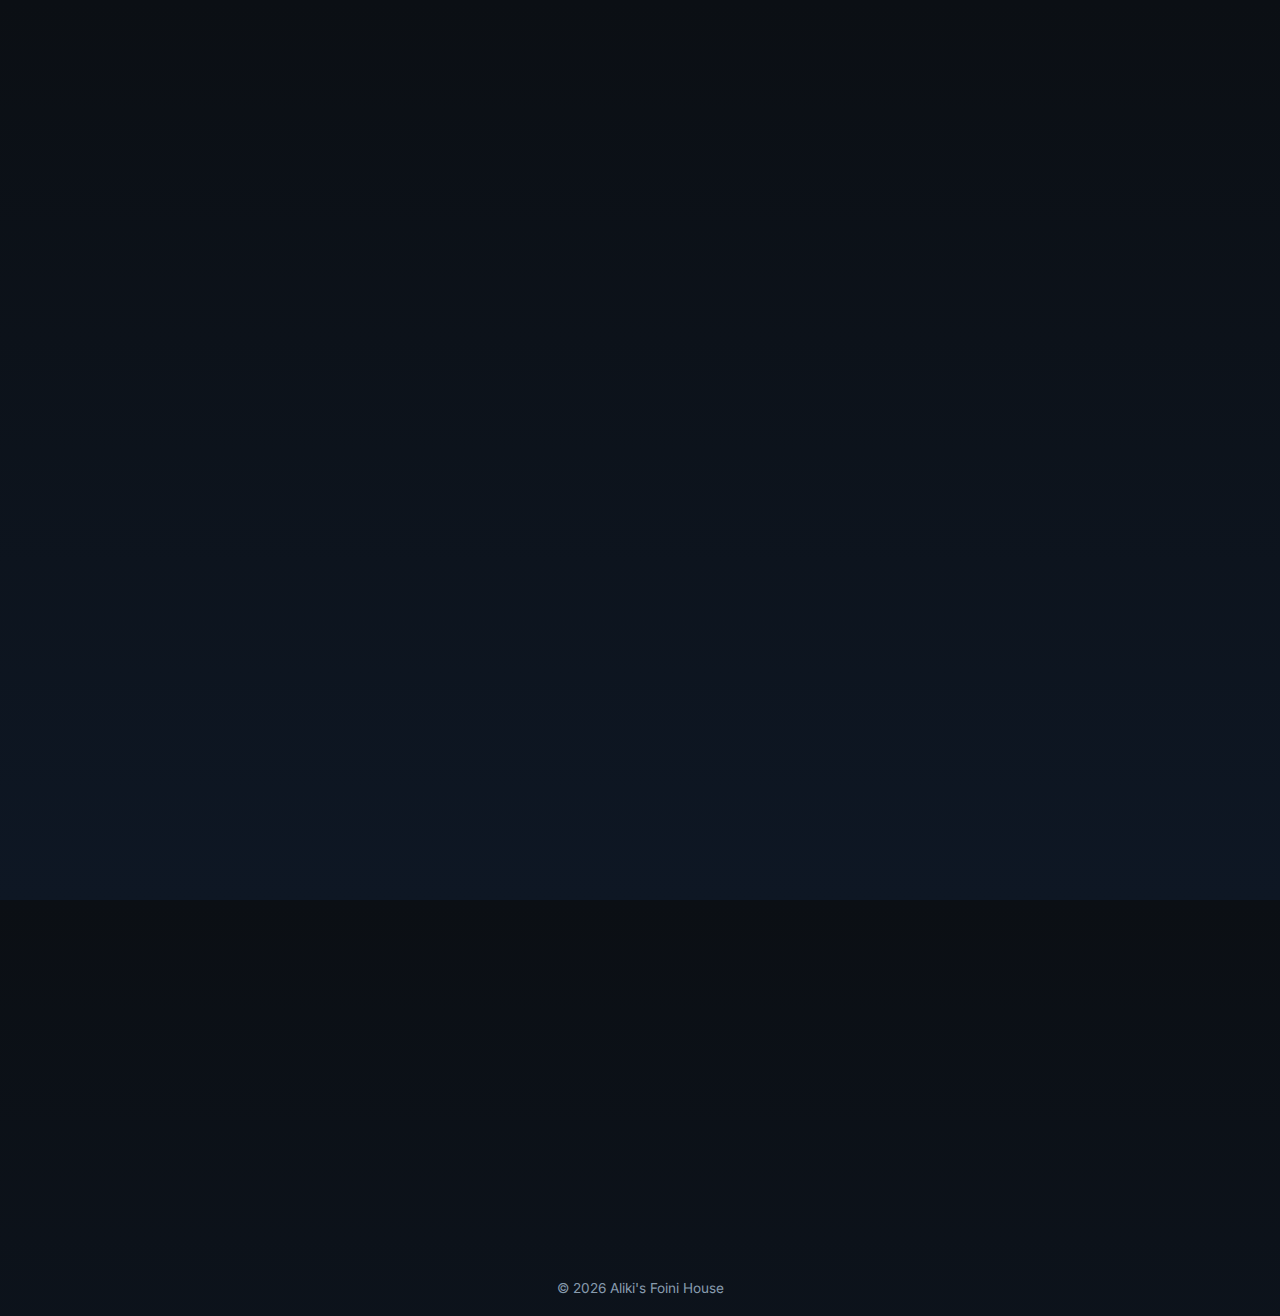
<file: public/terms.html>
<!DOCTYPE html>
<html lang="en">
<head>
  <meta charset="utf-8" />
  <meta name="viewport" content="width=device-width, initial-scale=1" />
  <title>Terms & Conditions — Aliki's Foini House</title>
  <meta name="description" content="Terms and Conditions for Aliki's Foini House bookings." />
  <link rel="preconnect" href="https://fonts.googleapis.com">
  <link rel="preconnect" href="https://fonts.gstatic.com" crossorigin>
  <link href="https://fonts.googleapis.com/css2?family=Inter:wght@300;400;600;700&display=swap" rel="stylesheet">
  <link rel="stylesheet" href="assets/styles.css">
  <link rel="icon" href="assets/favicon.svg" type="image/svg+xml">
</head>
<body>
  <div class="container">
    <header class="site fade-in" role="banner">
      <div class="brand">
        <div class="logo" aria-hidden="true"></div>
        <div>
          <h1 class="title">Aliki's Foini House <span class="muted">· Cyprus</span></h1>
          <div class="muted">Cozy mountain stay in Foini</div>
        </div>
      </div>
      <nav class="sitelinks" aria-label="Main">
        <a href="index.html">Home</a>
        <a href="booking.html">Booking</a>
        <a href="terms.html" aria-current="page">Terms &amp; Conditions</a>
      </nav>
    </header>

    <section class="section fade-in card" aria-labelledby="tandc-heading">
      <header><h2 id="tandc-heading">Terms &amp; Conditions</h2></header>
      <div class="content">
        <h3>Reservation Policy</h3>
        <ul>
          <li>Aliki's Foini House accommodates maximum 4 people (adults &amp; children in total).</li>
          <li>Proceeding with booking here is only a request for reservation. Confirmation and payment details will be emailed to you once the request is received.</li>
          <li>We only accept bank transfers.</li>
          <li>Minimum stay is 2 nights.</li>
          <li>You can arrive any day of the week.</li>
        </ul>

        <h3>Check‑in / Check‑out Policy</h3>
        <p>Check‑in time is from <strong>13:00</strong> onwards, and check‑out time is maximum by <strong>11:00</strong>. We understand that travel plans may vary, and we are always happy to accommodate earlier check‑in and/or later check‑out whenever possible (and at no charge); however we can confirm this only two days before your scheduled arrival or departure, as it depends on the schedule of our cleaners plus the travel plans of our next guests.</p>
        <p><strong>Early Check‑in / Late Check‑out Options:</strong> If you require an early check‑in or late check‑out and prefer not to wait for confirmation two days before your stay, we offer the option to secure your desired time slot by booking the additional day(s) and paying the corresponding daily fee. This ensures flexibility and convenience for your travel plans while guaranteeing your preferred check‑in or check‑out time.</p>

        <h3>Payment Details</h3>
        <ul>
          <li>A <strong>50%</strong> deposit is required to secure any booking.</li>
          <li>The remaining <strong>50%</strong> to be paid <strong>7 days</strong> before arrival.</li>
        </ul>

        <h3>Cancellation Policy</h3>
        <ul>
          <li>The deposit is <strong>non‑refundable</strong>.</li>
          <li>The entire amount is non‑refundable for cancellations within <strong>30 days</strong> before arrival.</li>
        </ul>
        <p>It is strongly advised that you have adequate travel insurance for unexpected events that could affect your holiday.</p>
        <p>In the event that we need to close the house for whatever emergency reason prior to your arrival we will provide a credit note or a full refund.</p>
        <p>We will not be liable for any other costs whatsoever arising from this action.</p>

        <h3>Dog Policy</h3>
        <p>For bookings of minimum 4 days we accept dogs no heavier than 20kg provided that they will not use beds and sofas in the house. We may accept more dogs on request so please do ask us.</p>

        <h3>Liability</h3>
        <p>Other than for death or personal injury caused by our negligence or misrepresentation, our total liability to you is limited to the value of the Booking and to the fullest extent permitted by law all warranties are excluded and in no circumstances will we be responsible for any indirect or special damages.</p>
        <p>We do not accept liability for any accident or loss from your car while on our premises, or the loss of valuables while left in the house.</p>
        <p>We will not be liable for failure to perform to the extent that the failure is caused by any factor beyond our reasonable control.</p>

        <p class="muted">Aliki's Foini House</p>
      </div>
    </section>

    <footer class="site fade-in" role="contentinfo">© <span id="year"></span> Aliki's Foini House</footer>
  </div>
  <script>document.getElementById('year').textContent = new Date().getFullYear();</script>
</body>
</html>
</file>
<file: public/assets/styles.css>
:root {
    --bg: #0a0f14;
    --panel: #0f1720;
    --card: #121a24;
    --text: #e6eef6;
    --muted: #9eb3c7;
    --brand: #7bd3ff;
    --brand-2: #b7f0d3;
    --danger: #ff9aa2;
    --radius: 18px;
    --shadow: 0 10px 30px rgba(0, 0, 0, .25);
}

* {
    box-sizing: border-box;
}

html,
body {
    height: 100%;
}

body {
    margin: 0;
    font-family: Inter, system-ui, -apple-system, Segoe UI, Roboto, Ubuntu, Cantarell, Noto Sans, "Helvetica Neue", Arial, sans-serif;
    color: var(--text);
    background: linear-gradient(180deg, #0b0f14, #0e1724);
}

.container {
    max-width: 1160px;
    margin: 0 auto;
    padding: 28px;
}

header.site {
    display: flex;
    align-items: center;
    justify-content: space-between;
    gap: 16px;
    margin-bottom: 28px;
}

.brand {
    display: flex;
    align-items: center;
    gap: 12px;
}

.logo {
    width: 46px;
    height: 46px;
    border-radius: 14px;
    background: linear-gradient(135deg, var(--brand), var(--brand-2));
    box-shadow: var(--shadow);
}

.title {
    margin: 0;
    font-size: clamp(1.35rem, 2.2vw, 1.9rem);
}

.muted {
    color: var(--muted);
}

nav.sitelinks {
    display: flex;
    gap: 14px;
    flex-wrap: wrap;
}

nav.sitelinks a {
    color: var(--text);
    opacity: .85;
    text-decoration: none;
    padding: 8px 12px;
    border-radius: 12px;
    border: 1px solid rgba(255, 255, 255, .06);
}

nav.sitelinks a:hover {
    opacity: 1;
    background: rgba(255, 255, 255, .04);
}

.section {
    margin-top: 24px;
}

.card {
    background: rgba(18, 26, 36, .86);
    border: 1px solid rgba(255, 255, 255, .06);
    border-radius: var(--radius);
    box-shadow: var(--shadow);
    overflow: hidden;
}

.card > header {
    padding: 18px 22px;
    border-bottom: 1px solid rgba(255, 255, 255, .06);
}

.card h2 {
    margin: 0;
    font-size: 1.05rem;
}

.content {
    padding: 22px;
}

.hero {
    display: grid;
    grid-template-columns: 1fr;
    gap: 20px;
    margin-bottom: 12px;
}

@media (min-width: 900px) {
    .hero {
        grid-template-columns: 1.1fr .9fr;
    }
}

.hero .media {
    min-height: 280px;
    background: #0c141d;
    border-radius: var(--radius);
    display: grid;
    place-items: center;
    border: 1px solid rgba(255, 255, 255, .06);
}

.hero .media .ph {
    opacity: .75;
    color: var(--muted);
}

.hero .copy .badges {
    display: flex;
    flex-wrap: wrap;
    gap: 8px;
    margin: 8px 0 0;
}

.badge {
    font-size: .78rem;
    color: #0a0f14;
    background: linear-gradient(135deg, var(--brand), var(--brand-2));
    padding: 6px 10px;
    border-radius: 999px;
}
.badge-orange {
    font-size: .78rem;
    color: #0a0f14;
    background: linear-gradient(135deg, #ffb347, #ffcc33); /* orange gradient */
    padding: 6px 10px;
    border-radius: 999px;
}


.cta {
    display: flex;
    gap: 12px;
    flex-wrap: wrap;
    margin-top: 16px;
}

.btn {
    appearance: none;
    border: 0;
    border-radius: 14px;
    padding: 12px 16px;
    font-weight: 700;
    cursor: pointer;
    background: linear-gradient(135deg, #6ee7b7, #3b82f6);
    color: #0a0f14;
    box-shadow: var(--shadow);
    transition: transform .06s ease, filter .2s ease;
}

.btn:hover {
    filter: brightness(1.25);
}

.btn:active {
    transform: translateY(1px);
}

.calendar-wrap {
    aspect-ratio: 16/10;
    width: 100%;
    background: #0c121a;
    border-radius: 12px;
    overflow: hidden;
    border: 1px solid rgba(255, 255, 255, .06);
}

iframe {
    width: 100%;
    height: 100%;
    border: 0;
}

.gallery {
    display: grid;
    grid-template-columns: 1fr 1fr;
    gap: 14px;
}

@media (min-width: 900px) {
    .gallery {
        grid-template-columns: repeat(3, 1fr);
    }
}
/* Base placeholder */
.placeholder {
  position: relative;
  border: 1px dashed rgba(255,255,255,.15);
  border-radius: 14px;
  min-height: 180px;
  display: grid;
  place-items: center;
  color: var(--muted);
  overflow: hidden;                 /* keep zoomed image inside rounded corners */
  background-size: cover;           /* fill the box */
  background-position: center;
  transition: background-size .4s ease, color .2s ease;
}

/* dark overlay + label */
.placeholder::before {
  content: "";
  position: absolute; inset: 0;
  background: rgba(0,0,0,.35);
  transition: background .3s ease;
}
.placeholder:hover { color: transparent; }     /* hide "Image 1" text on hover */
.placeholder:hover::before { background: rgba(0,0,0,0); }

/* Zoom effect */
.placeholder:hover {
  background-size: 120%;             /* zoom in (increase if you want more) */
}
.thumb {
  position: relative;
  border: 1px dashed rgba(255,255,255,.15);
  border-radius: 14px;
  overflow: hidden;
  min-height: 180px;
  display: grid; place-items: center;
  background: #0c141d;
}
.thumb img {
  width: 100%; height: 100%;
  object-fit: cover;
  transition: transform .45s ease;
}
.thumb:hover img { transform: scale(1.15); }   /* bigger on hover */
.thumb span { position:absolute; color:var(--muted); transition: opacity .2s }
.thumb:hover span { opacity:0; }


form {
    display: grid;
    gap: 14px;
}

label {
    font-size: .92rem;
    color: var(--muted);
}

input,
select,
textarea {
    width: 100%;
    padding: 12px 14px;
    border-radius: 12px;
    border: 1px solid rgba(255, 255, 255, .09);
    background: #0c121a;
    color: var(--text);
    outline: none;
    transition: border-color .2s ease, box-shadow .2s ease;
}

input:focus,
select:focus,
textarea:focus {
    border-color: var(--brand);
    box-shadow: 0 0 0 3px rgba(123, 211, 255, .14);
}

textarea {
    min-height: 120px;
    resize: vertical;
}

.row {
    display: grid;
    grid-template-columns: 1fr;
    gap: 14px;
}

@media (min-width: 640px) {
    .row.two {
        grid-template-columns: 1fr 1fr;
    }
}

.helper {
    font-size: .82rem;
    color: var(--muted);
}

.error-msg {
    color: var(--danger);
    font-size: .82rem;
    margin-top: 6px;
}

footer.site {
    opacity: .85;
    font-size: .85rem;
    text-align: center;
    margin-top: 28px;
    color: var(--muted);
}

.fade-in {
    opacity: 0;
    transform: translateY(8px);
    animation: fade .5s ease .05s forwards;
}

.fade-in:nth-child(2) {
    animation-delay: .1s;
}

.fade-in:nth-child(3) {
    animation-delay: .2s;
}

@keyframes fade {
    to {
        opacity: 1;
        transform: translateY(0);
    }
}
</file>
